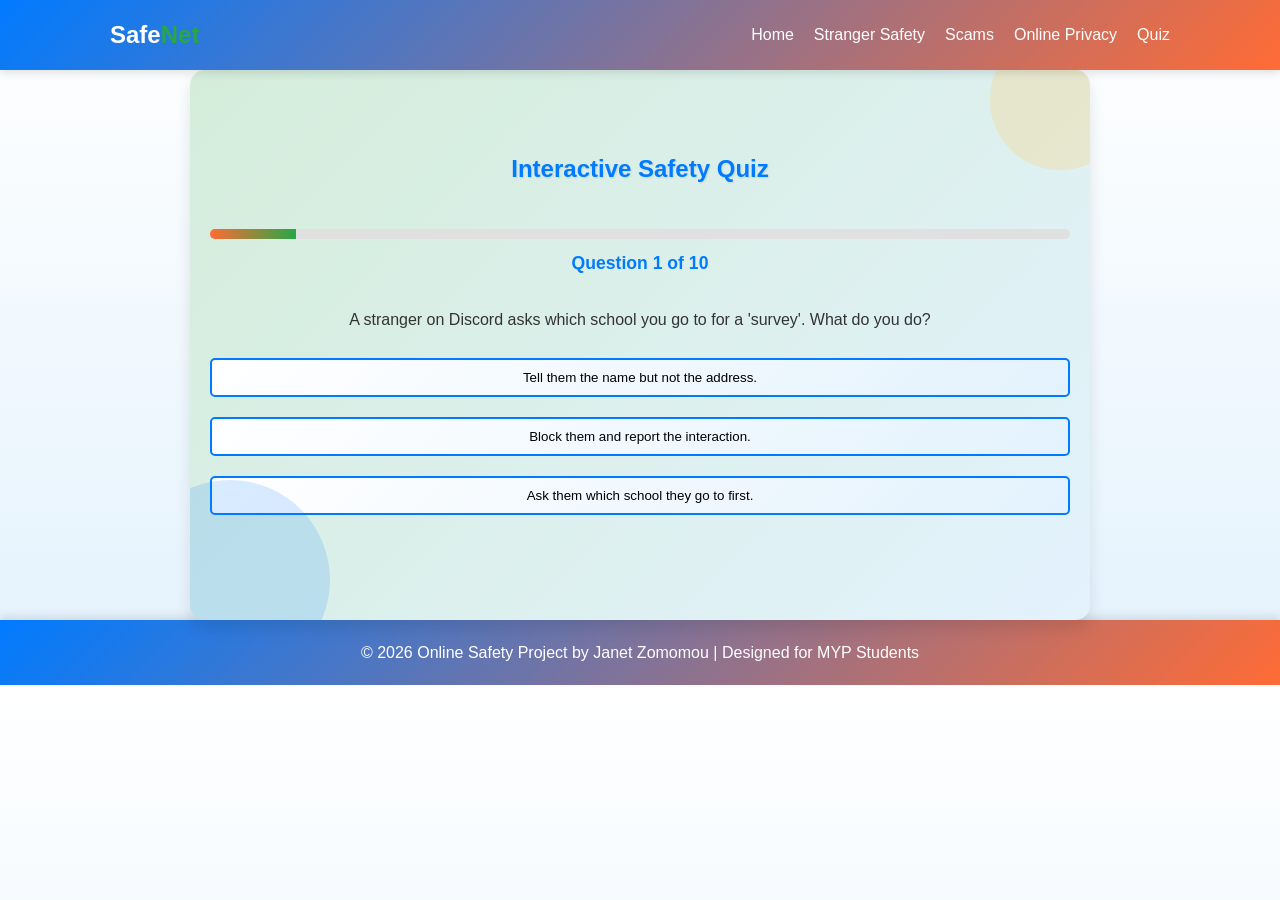
<file: quiz.html>
<!DOCTYPE html>
<html>
<head>
    <title>Safety Quiz - SafeNet</title>
    <link rel="stylesheet" href="style.css">
</head>
<body>

<header>
    <nav class="navbar">
        <div class="logo">Safe<span>Net</span></div>
        <ul class="nav-links">
            <li><a href="index.html">Home</a></li>
            <li><a href="stranger.html">Stranger Safety</a></li>
            <li><a href="scams.html">Scams</a></li>
            <li><a href="social.html">Online Privacy</a></li>
            <li><a href="quiz.html">Quiz</a></li>
        </ul>
    </nav>
</header>

<section class="quiz-section">

<h1>Interactive Safety Quiz</h1>

<div id="progress-container">
    <div id="progress-bar"></div>
    <span id="progress-text">Question 1 of 10</span>
</div>

<div id="quiz-container">
    <p id="question">Loading question...</p>
    <div id="options"></div>
    <button id="next-btn" class="btn" style="display: none;">Next Question</button>
</div>

<div id="result-container" style="display: none;">
    <h3>Quiz Complete!</h3>
    <p id="score-text"></p>
    <button onclick="location.reload()" class="btn">Restart Quiz</button>
</div>

</section>

<footer>
        <p>&copy; 2026 Online Safety Project by Janet Zomomou | Designed for MYP Students</p>

<script src="script.js"></script>
</body>
</html>
</file>
<file: style.css>
/* Variables for consistency */
:root {
    --primary-blue: #007bff;
    --secondary-green: #28a745;
    --accent-orange: #ff6b35;
    --bg-white: #ffffff;
    --text-dark: #333;
    --light-blue: #e3f2fd;
    --light-green: #d4edda;
}

* {
    margin: 0;
    padding: 0;
    box-sizing: border-box;
    scroll-behavior: smooth;
}

body {
    font-family: 'Segoe UI', Tahoma, Geneva, Verdana, sans-serif;
    line-height: 1.6;
    color: var(--text-dark);
    background: linear-gradient(to bottom, var(--bg-white), var(--light-blue));
}

/* Header & Nav */
header {
    background: linear-gradient(135deg, var(--primary-blue), var(--accent-orange));
    color: white;
    padding: 1rem 0;
    position: sticky;
    top: 0;
    z-index: 1000;
    box-shadow: 0 4px 8px rgba(0,0,0,0.1);
}

.navbar {
    display: flex;
    justify-content: space-between;
    align-items: center;
    max-width: 1100px;
    margin: 0 auto;
    padding: 0 20px;
}

.logo { font-size: 1.5rem; font-weight: bold; }
.logo span { color: var(--secondary-green); }

.nav-links {
    list-style: none;
    display: flex;
}

.nav-links li { margin-left: 20px; }
.nav-links a {
    color: white;
    text-decoration: none;
    transition: color 0.3s;
}

.nav-links a:hover { color: var(--accent-orange); }

/* Sections */
section {
    padding: 70px 20px;
    max-width: 100%;
    margin: 0;
}

.hero {
    text-align: center;
    background: linear-gradient(135deg, var(--primary-blue), var(--secondary-green));
    border-radius: 0;
    margin-top: 0;
    color: white;
    box-shadow: none;
}

.topics-section,
.content,
.quiz-section {
    background: linear-gradient(145deg, #f7fbff, #eef6fd); /* softer, less green */
    border-radius: 24px;
    padding: 60px 30px;
    box-shadow: 0 10px 24px rgba(0, 0, 0, 0.08);
    position: relative;
    overflow: hidden;
}

.topics-section::before,
.content::before,
.quiz-section::before {
    content: '';
    position: absolute;
    width: 140px;
    height: 140px;
    border-radius: 50%;
    background: rgba(255, 197, 102, 0.25);
    top: -40px;
    right: -40px;
    z-index: 0;
}

.topics-section::after,
.content::after,
.quiz-section::after {
    content: '';
    position: absolute;
    width: 200px;
    height: 200px;
    border-radius: 50%;
    background: rgba(0, 123, 255, 0.15);
    bottom: -60px;
    left: -60px;
    z-index: 0;
}

.topics-section h2, .content h1, .quiz-section h1 {
    color: #0056b3;
    position: relative;
    z-index: 1;
}


.btn {
    display: inline-block;
    background: linear-gradient(135deg, var(--accent-orange), var(--secondary-green));
    color: white;
    padding: 10px 25px;
    text-decoration: none;
    border-radius: 5px;
    margin-top: 20px;
    border: none;
    cursor: pointer;
    transition: transform 0.2s, box-shadow 0.3s;
    box-shadow: 0 4px 8px rgba(0,0,0,0.1);
}

.btn:hover {
    transform: scale(1.05);
    box-shadow: 0 8px 16px rgba(0,0,0,0.2);
}

/* Animations */
.fade-in {
    animation: fadeIn 1.5s ease-in;
}

.slide-in {
    animation: slideIn 1s ease-out;
}

@keyframes fadeIn {
    from { opacity: 0; }
    to { opacity: 1; }
}

@keyframes fadeOut {
    from { opacity: 1; }
    to { opacity: 0; }
}

@keyframes slideIn {
    from { transform: translateY(30px); opacity: 0; }
    to { transform: translateY(0); opacity: 1; }
}

/* Quiz Styles */
.quiz-section {
    background: var(--light-gray);
    border-radius: 10px;
    padding: 40px;
    text-align: center;
}

#options {
    display: flex;
    flex-direction: column;
    gap: 10px;
    margin: 20px 0;
}

.option-btn {
    padding: 10px;
    border: 1px solid var(--primary-blue);
    background: white;
    border-radius: 5px;
    cursor: pointer;
}

.option-btn:hover { background: #e3f2fd; }

@keyframes bounce {
    0%, 20%, 50%, 80%, 100% { transform: translateY(0); }
    40% { transform: translateY(-30px); }
    60% { transform: translateY(-15px); }
}

/* Progress Bar */
#progress-container {
    margin-bottom: 30px;
    text-align: center;
}

#progress-bar {
    width: 100%;
    height: 10px;
    background-color: #e0e0e0;
    border-radius: 5px;
    overflow: hidden;
    margin-bottom: 10px;
}

#progress-bar::after {
    content: '';
    display: block;
    height: 100%;
    background: linear-gradient(90deg, var(--accent-orange), var(--secondary-green));
    width: var(--progress-width, 0%);
    transition: width 0.5s ease-out;
}

#progress-text {
    font-size: 1.1rem;
    color: var(--primary-blue);
    font-weight: bold;
}

/* Quiz Animations */
#question {
    animation: fadeInQuestion 0.8s ease-out;
}

@keyframes fadeInQuestion {
    from { opacity: 0; transform: translateY(-20px); }
    to { opacity: 1; transform: translateY(0); }
}

.option-btn {
    padding: 15px;
    border: 2px solid var(--primary-blue);
    background: white;
    border-radius: 8px;
    cursor: pointer;
    transition: all 0.3s ease;
    margin: 5px 0;
    opacity: 0;
    transform: translateX(-50px);
    animation: slideInOption 0.6s ease-out forwards;
}

.option-btn:nth-child(1) { animation-delay: 0.1s; }
.option-btn:nth-child(2) { animation-delay: 0.2s; }
.option-btn:nth-child(3) { animation-delay: 0.3s; }

@keyframes slideInOption {
    to {
        opacity: 1;
        transform: translateX(0);
    }
}

.option-btn:hover {
    background: var(--light-blue);
    transform: scale(1.02);
    box-shadow: 0 4px 12px rgba(0,0,0,0.15);
}

.option-btn.correct {
    background: var(--secondary-green);
    color: white;
    animation: correctPulse 0.6s ease-out;
}

.option-btn.wrong {
    background: #dc3545;
    color: white;
    animation: shake 0.5s ease-in-out;
}

@keyframes correctPulse {
    0% { transform: scale(1); }
    50% { transform: scale(1.05); }
    100% { transform: scale(1); }
}

@keyframes shake {
    0%, 100% { transform: translateX(0); }
    25% { transform: translateX(-5px); }
    75% { transform: translateX(5px); }
}

#next-btn {
    animation: fadeInButton 0.5s ease-out;
}

@keyframes fadeInButton {
    from { opacity: 0; transform: scale(0.8); }
    to { opacity: 1; transform: scale(1); }
}

/* Confetti Animation */
.confetti {
    position: absolute;
    width: 10px;
    height: 10px;
    background-color: var(--accent-orange);
    animation: fall 3s linear infinite;
}

.confetti:nth-child(odd) {
    background-color: var(--secondary-green);
}

@keyframes fall {
    to {
        transform: translateY(100vh) rotate(360deg);
        opacity: 0;
    }
}

/* Topic Cards */
.topics-section {
    padding: 40px 20px;
    text-align: center;
}

.topic-cards {
    display: flex;
    justify-content: start;
    gap: 20px;
    flex-wrap: nowrap;
    overflow-x: auto;
    padding-bottom: 10px;
}

.card {
    background: linear-gradient(145deg, rgba(255,255,255,0.8), rgba(220,240,255,0.9));
    border-radius: 20px;
    box-shadow: 0 10px 22px rgba(0,0,0,0.08);
    padding: 18px;
    text-align: center;
    cursor: pointer;
    transition: transform 0.25s, box-shadow 0.25s;
    width: 210px;
    text-decoration: none;
    color: #0f3a6f;
    border: 1px solid rgba(0,123,255,0.3);
    position: relative;
    overflow: hidden;
    z-index: 1;
}

.card::before {
    content: '';
    position: absolute;
    width: 120px;
    height: 120px;
    border-radius: 50%;
    background: rgba(40,167,69,0.15);
    top: -30px;
    left: -30px;
    z-index: 0;
}

.card::after {
    content: 'Popular';
    position: absolute;
    top: 12px;
    right: -42px;
    width: 170px;
    padding: 6px 0;
    background: linear-gradient(135deg, #ff6b35, #ff974f);
    color: white;
    font-size: 0.75rem;
    font-weight: 700;
    text-transform: uppercase;
    text-align: center;
    transform: rotate(45deg);
    box-shadow: 0 2px 8px rgba(0,0,0,0.2);
    z-index: 2;
}

.card.stranger::after { content: 'Stranger'; }
.card.scams::after { content: 'Scams'; }
.card.social::after { content: 'Privacy'; }
.card.quiz::after { content: 'Quiz'; }

.card:hover {
    transform: translateY(-3px) scale(1.03);
    box-shadow: 0 14px 26px rgba(0,0,0,0.15);
    border-color: var(--accent-orange);
}

.card h3, .card p {
    position: relative;
    z-index: 1;
}

.card:hover {
    transform: scale(1.05);
    box-shadow: 0 12px 24px rgba(0,0,0,0.2);
    border-color: var(--accent-orange);
}

.card img {
    width: 100px;
    height: 100px;
    object-fit: cover;
    border-radius: 50%;
    margin-bottom: 10px;
    border: 3px solid var(--primary-blue);
}

.card h3 {
    margin: 0 0 10px 0;
    color: var(--primary-blue);
}

.card p {
    font-size: 0.9rem;
    color: var(--text-dark);
}

/* Content */
.content {
    padding: 80px 20px;
    max-width: 100%;
    width: 100%;
    margin: 0;
    background: linear-gradient(135deg, var(--light-blue), var(--light-green));
    border-radius: 0;
    box-shadow: none;
}

.content h1 {
    color: var(--primary-blue);
    margin-bottom: 20px;
    text-shadow: 1px 1px 2px rgba(0,0,0,0.1);
}

.content iframe {
    max-width: 100%;
    border-radius: 10px;
    box-shadow: 0 4px 8px rgba(0,0,0,0.1);
}

/* Resources */
.resources-list {
    display: flex;
    flex-wrap: nowrap;
    overflow-x: auto;
    gap: 20px;
    margin-top: 30px;
    padding-bottom: 10px;
}

.resource-item {
    background: transparent;
    padding: 20px;
    border-radius: 0;
    box-shadow: none;
    border-left: none;
    min-width: 260px;
}

.resource-item h4 {
    color: var(--primary-blue);
    margin-bottom: 15px;
    font-size: 1.1rem;
}

.resource-item ul {
    list-style: none;
    padding: 0;
}

.resource-item li {
    margin-bottom: 8px;
}

.resource-item a {
    color: var(--text-dark);
    text-decoration: none;
    transition: color 0.3s;
}

.resource-item a:hover {
    color: var(--accent-orange);
}

/* Quiz Styles */
.quiz-section {
    padding: 80px 20px;
    max-width: 900px;
    margin: 0 auto;
    background: linear-gradient(135deg, var(--light-green), var(--light-blue));
    border-radius: 15px;
    box-shadow: 0 8px 16px rgba(0,0,0,0.1);
    text-align: center;
}

.quiz-section h1 {
    color: var(--primary-blue);
    margin-bottom: 40px;
    text-shadow: 1px 1px 2px rgba(0,0,0,0.1);
}

#options {
    display: flex;
    flex-direction: column;
    gap: 10px;
    margin: 20px 0;
}

.option-btn {
    padding: 10px;
    border: 2px solid var(--primary-blue);
    background: linear-gradient(135deg, var(--bg-white), var(--light-blue));
    border-radius: 5px;
    cursor: pointer;
    transition: all 0.3s;
}

.option-btn:hover { 
    background: linear-gradient(135deg, var(--accent-orange), var(--secondary-green));
    color: white;
    transform: scale(1.02);
}

footer {
    text-align: center;
    padding: 20px;
    background: linear-gradient(135deg, var(--primary-blue), var(--accent-orange));
    color: white;
    box-shadow: 0 -4px 8px rgba(0,0,0,0.1);
}

/* Responsive */
@media (max-width: 768px) {
    .navbar {
        flex-direction: column;
        text-align: center;
    }
    .nav-links {
        margin-top: 10px;
    }
    .nav-links li {
        margin: 0 10px;
    }
    .topic-cards {
        flex-direction: column;
        align-items: center;
    }
    .card {
        width: 80%;
        max-width: 300px;
    }
    section, .content, .quiz-section {
        padding: 40px 10px;
    }
}
</file>
